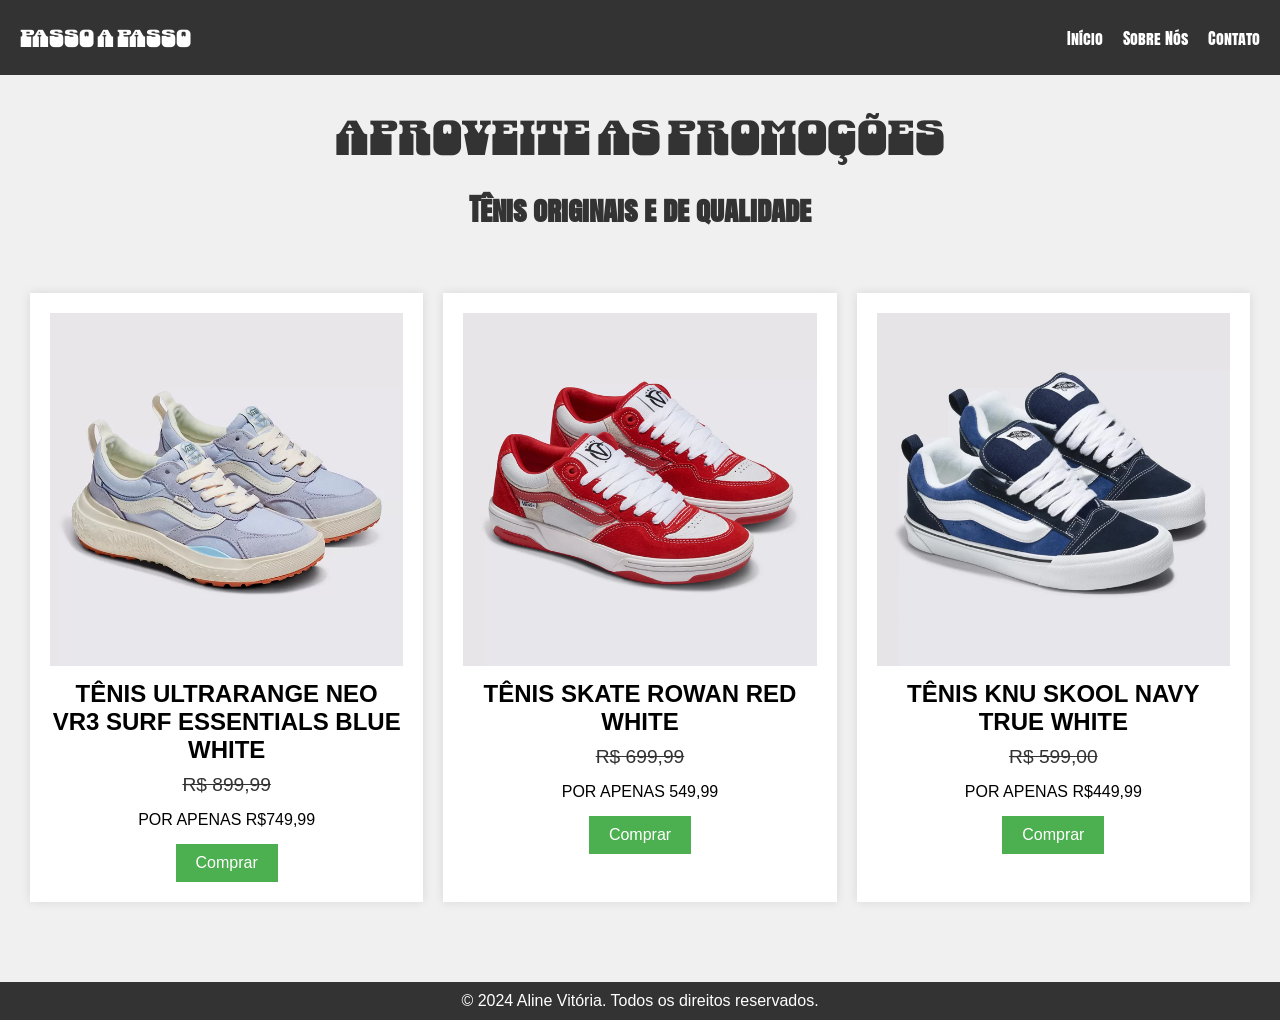
<file: index.html>
<!DOCTYPE html>
<html lang="pt-br">
<head>
    <meta charset="UTF-8">
    <meta name="viewport" content="width=device-width, initial-scale=1.0">
    <title>Passo a Passo</title>
    <link rel="stylesheet" href="css styles.css">
    <link rel="preconnect" href="https://fonts.googleapis.com">
    <link rel="preconnect" href="https://fonts.gstatic.com" crossorigin>
    <link href="https://fonts.googleapis.com/css2?family=Danfo&display=swap" rel="stylesheet">
    <link rel="preconnect" href="https://fonts.googleapis.com">
    <link rel="preconnect" href="https://fonts.gstatic.com" crossorigin>
    <link href="https://fonts.googleapis.com/css2?family=Anton+SC&display=swap" rel="stylesheet">
</head>
<body>
    
    <header>
        <nav class="nav">
            <div class="logo">
                <h1>Passo a Passo</h1>
            </div>
            <ul>
                <li><a href="site academy.html">Início</a></li>
                <li><a href="SOBRE NOS.html">Sobre Nós</a></li>
                <li><a href="contatos.html">Contato</a></li>
            </ul>
        </nav>
    </header>


    <main>
        <!-- Seção 1 -->
        <section id="secao1">
            <h1>APROVEITE AS PROMOÇÕES</h1>
            <p>Tênis originais e de qualidade</p>
        </section>

        <div class="containers">
            <!-- Item 1 -->
            <div class="item">
                <img src="TENIS1.webp" alt="Produto 1">
                <h2>TÊNIS ULTRARANGE NEO VR3 SURF ESSENTIALS BLUE WHITE</h2>
                <p class="valor">R$ 899,99</p>
                <p class="desc"> POR APENAS R$749,99</p>
                <button>Comprar</button>
            </div>
    
            <!-- Item 2 -->
            <div class="item">
                <img src="TENIS2.webp" alt="Produto 2">
                <h2>TÊNIS SKATE ROWAN RED WHITE</h2>
                <p class="valor">R$ 699,99</p>
                <p class="desc">POR APENAS 549,99</p>
                <button>Comprar</button>
            </div>
    
            <!-- Item 3 -->
            <div class="item">
                <img src="TENIS3.webp" alt="Produto 3">
                <h2>TÊNIS KNU SKOOL NAVY TRUE WHITE</h2>
                <p class="valor">R$ 599,00</p>
                <p class="desc">POR APENAS R$449,99</p>
                <button>Comprar</button>
            </div>
        </div>

       
    </main>

    <!-- Footer -->
    <footer>
        <p>&copy; 2024 Aline Vitória. Todos os direitos reservados.</p>
    </footer>

    

</body>
</html>
</file>
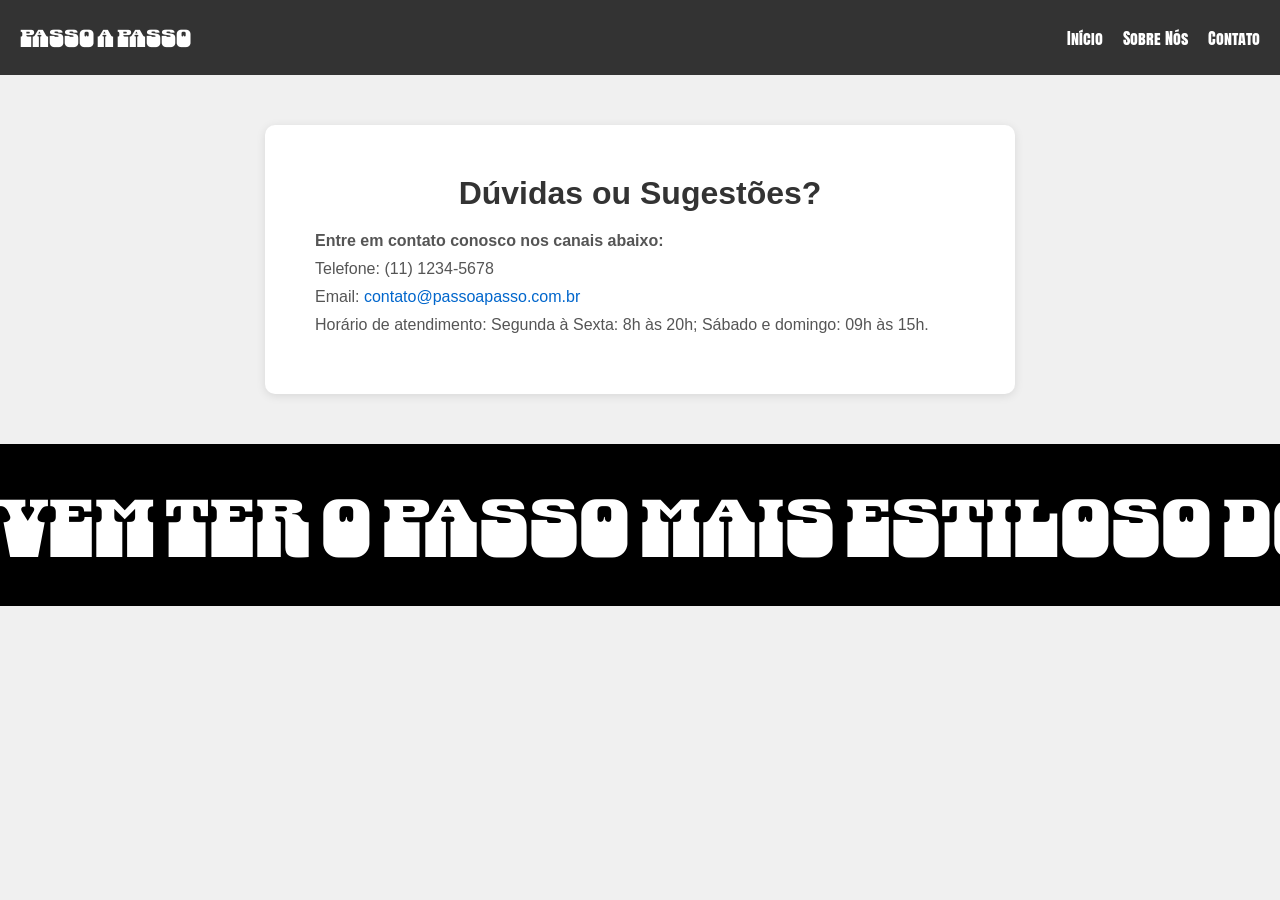
<file: contatos.html>
<!DOCTYPE html>
<html lang="en">
<head>
    <meta charset="UTF-8">
    <meta name="viewport" content="width=device-width, initial-scale=1.0">
    <link rel="stylesheet" href="css styles.css">
    <link rel="preconnect" href="https://fonts.googleapis.com">
    <link rel="preconnect" href="https://fonts.gstatic.com" crossorigin>
    <link href="https://fonts.googleapis.com/css2?family=Danfo&display=swap" rel="stylesheet">
    <link rel="preconnect" href="https://fonts.googleapis.com">
    <link rel="preconnect" href="https://fonts.gstatic.com" crossorigin>
    <link href="https://fonts.googleapis.com/css2?family=Anton+SC&display=swap" rel="stylesheet">
</head>
    <title>contatos</title>
</head>
</head>
<body>
    <header>
        <nav class="nav">
            <div class="logo">
                <h1>Passo a Passo</h1>
            </div>
            <ul>
                <li><a href="site academy.html">Início</a></li>
                <li><a href="SOBRE NOS.html">Sobre Nós</a></li>
                <li><a href="contatos.html">Contato</a></li>
            </ul>
        </nav>
    </header>

    <div class="cont">
        <h1>Dúvidas ou Sugestões?</h1>
        <div class="contact-info">
            <p class="address">
                Entre em contato conosco nos canais abaixo:
            </p>
            <p class="phone">
                Telefone: (11) 1234-5678
            </p>
            <p class="email">
                Email: <a href="contato@passoapasso.com.br">contato@passoapasso.com.br</a>
            </p>
            
            <p class="phone">
                Horário de atendimento: Segunda à Sexta: 8h às 20h; Sábado e domingo: 09h às 15h.
            </p>
        
        </div>
    </div>
    
    <div class="marquee-container">
        <div class="marquee-text"> VEM TER O PASSO MAIS ESTILOSO DO MUNDO</div>
    </div>
    
</body>
</html>
</file>
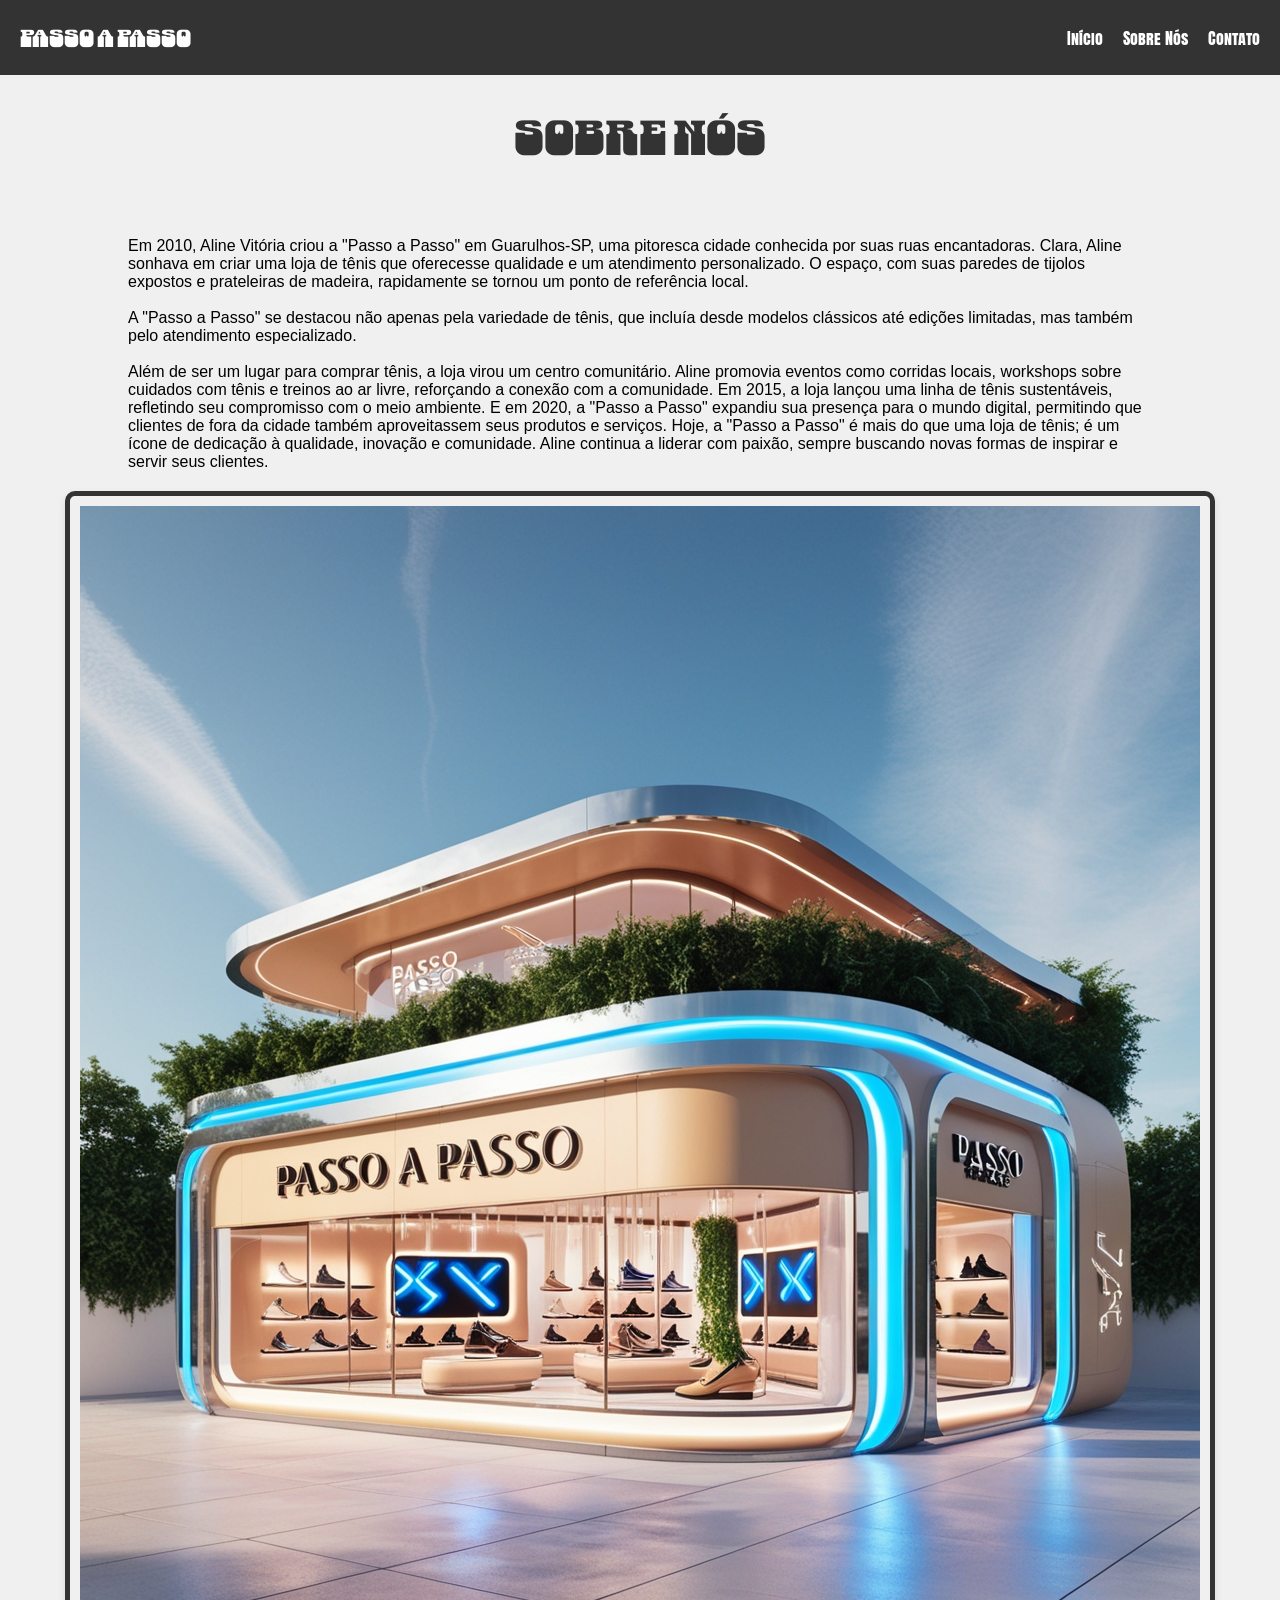
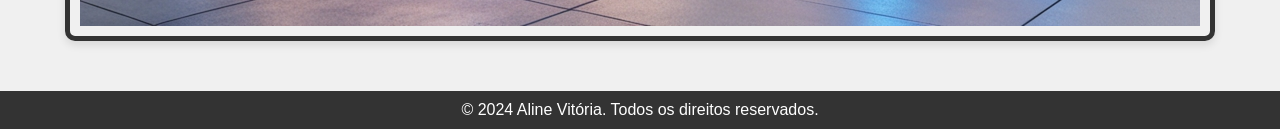
<file: SOBRE NOS.html>
<!DOCTYPE html>
<html lang="en">
<head>
    <meta charset="UTF-8">
    <meta name="viewport" content="width=device-width, initial-scale=1.0">
    <link rel="stylesheet" href="css styles.css">
    <link rel="preconnect" href="https://fonts.googleapis.com">
    <link rel="preconnect" href="https://fonts.gstatic.com" crossorigin>
    <link href="https://fonts.googleapis.com/css2?family=Danfo&display=swap" rel="stylesheet">
    <link rel="preconnect" href="https://fonts.googleapis.com">
    <link rel="preconnect" href="https://fonts.gstatic.com" crossorigin>
    <link href="https://fonts.googleapis.com/css2?family=Anton+SC&display=swap" rel="stylesheet">
</head>
    <title>Document</title>
</head>
<body>
    
    <header>
        <nav class="nav">
            <div class="logo">
                <h1>Passo a Passo</h1>
            </div>
            <ul>
                <li><a href="site academy.html">Início</a></li>
                <li><a href="SOBRE NOS.html">Sobre Nós</a></li>
                <li><a href="contatos.html">Contato</a></li>
            </ul>
        </nav>
    </header>

    <section id="secao2">
    <h1>SOBRE NÓS</h1>
    </section>

    <div class="texto">
    <P>        
        Em 2010, Aline Vitória criou a "Passo a Passo" em Guarulhos-SP, uma pitoresca cidade conhecida por suas ruas encantadoras. Clara, Aline sonhava em criar uma loja de tênis que oferecesse qualidade e um atendimento personalizado. O espaço, com suas paredes de tijolos expostos e prateleiras de madeira, rapidamente se tornou um ponto de referência local.</P>

        <br>

        <P>A "Passo a Passo" se destacou não apenas pela variedade de tênis, que incluía desde modelos clássicos até edições limitadas, mas também pelo atendimento especializado. </P>
        
        <br>

       <P> Além de ser um lugar para comprar tênis, a loja virou um centro comunitário. Aline promovia eventos como corridas locais, workshops sobre cuidados com tênis e treinos ao ar livre, reforçando a conexão com a comunidade.
        
        Em 2015, a loja lançou uma linha de tênis sustentáveis, refletindo seu compromisso com o meio ambiente. E em 2020, a "Passo a Passo" expandiu sua presença para o mundo digital, permitindo que clientes de fora da cidade também aproveitassem seus produtos e serviços.
        
        Hoje, a "Passo a Passo" é mais do que uma loja de tênis; é um ícone de dedicação à qualidade, inovação e comunidade. Aline continua a liderar com paixão, sempre buscando novas formas de inspirar e servir seus clientes.
        </P>
    </div>

    <div class="loja">
        <img src="loja.jpg">
    </div>
   
    <footer>
        <p>&copy; 2024 Aline Vitória. Todos os direitos reservados.</p>
    </footer>

    

</body>
</html>
</file>
<file: css styles.css>
* {
    margin: 0;
    padding: 0;
    box-sizing: border-box;
}

/* Estilos para o header */
header {
    background-color: #333;
    color: #fff;
    padding: 22px 0;
}

/* Estilos para a navegação */
.nav {
    display: flex;
    justify-content: space-between;
    align-items: center;
    padding: 0 20px;
}

.nav ul {
    list-style-type: none;
    display: flex;
    margin: 0;
    padding: 0;
}

.nav ul li {
    margin-left: 20px;
}

.nav ul li a {
    color: #fff;
    text-decoration: none;
    font-size: 16px;
    FONT-FAMILY: 'Anton SC';
}

.nav ul li a:hover {
    text-decoration: underline;
}

/* Estilos para o footer */
footer {
    background-color: #333;
    color: #fff;
    text-align: center;
    padding: 10px 0;
    margin-top: 50px;
}

/* Estilos para as seções */
section {
    padding: 30px 20px;
    text-align: center;
}

section h1 {
    font-size: 3em;
    margin-bottom: 20px;
}

section p {
    font-size: 1.8em;
    line-height: 1.6;
    font-weight: bold;
    font-family: "Anton SC", sans-serif;
    color: #333;
}

body {
    font-family: Arial, sans-serif;
    background-color: #f0f0f0;
}

#secao1 h1{
    font-family: Danfo;
}

#secao2 h1{
    font-family: Danfo;
}

.containers {
    display: flex;
    flex-wrap: wrap;
    justify-content: space-around;
    padding: 20px;
}

.item {
    flex: 1 1 300px;
    background-color: #fff;
    padding: 20px;
    margin: 10px;
    box-shadow: 0 0 10px rgba(0, 0, 0, 0.1);
    text-align: center;
}

.item img {
    max-width: 100%;
    height: auto;
    margin-bottom: 10px;
}

.item h2 {
    font-size: 1.5em;
    margin-bottom: 10px;
}

.item .valor {
    font-size: 1.2em;
    color: #333;
    margin-bottom: 15px;
    text-decoration: line-through;
}

.item .desc {
    margin-bottom: 15px;
}

.item button {
    background-color: #4CAF50;
    color: #fff;
    border: none;
    padding: 10px 20px;
    font-size: 1em;
    cursor: pointer;
    transition: background-color 0.3s ease;
}

.item button:hover {
    background-color: #45a049;
}

.texto {
    font-family: 'Franklin Gothic Medium', 'Arial Narrow', Arial, sans-serif;
    margin: 20px 10%;
}

.logo h1 {
    color: #fff;
    font-family: Danfo;
}

.nav {
    display: flex;
    justify-content: space-between;
    align-items: center;
}

.cont {
    background-color: #fff;
    padding: 50px;
    border-radius: 10px;
    box-shadow: 0 2px 10px rgba(0, 0, 0, 0.1);
    max-width: 750px;
    width: 100%;
    text-align: center;
    margin: 50px auto;
}

h1 {
    color: #333;
}

.contact-info {
    text-align: left;
    margin-top: 20px;
}

.contact-info p {
    margin: 10px 0;
    color: #555;
}

.contact-info a {
    color: #0066cc;
    text-decoration: none;
}

.contact-info a:hover {
    text-decoration: underline;
}

.loja img {
    display: block;
    max-width: 90%;
    height: auto;
    margin: 20px auto;
    border: 5px solid #333; /* Largura da borda, estilo da borda, cor da borda */
    border-radius: 10px; /* Cantos arredondados */
    padding: 10px; /* Espaço entre a borda e a foto */
    box-shadow: 0 4px 8px rgba(0, 0, 0, 0.1); /* Sombra para dar profundidade */
}

@media (max-width: 768px) {
    .nav ul {
        flex-direction: column;
    }

    .nav ul li {
        margin: 10px 0;
    }

    .containers {
        flex-direction: column;
        align-items: center;
    }

    .item {
        width: 90%;
    }

    section h1 {
        font-size: 4em;
    }

    section p {
        font-size: 1em;
    }
}

.address{
    font-weight: bold;
}

.marquee-container {
    width: 100%;
    overflow: hidden;
    background-color: #000000;
    color: #fff;
    padding: 81px 0;
    position: relative;
    font-family: Danfo;
    font-size: 5em;
    align-items: center;
    display: flex;
}

.marquee-text {
    display: inline-block;
    white-space: nowrap;
    position: absolute;
    animation: marquee 20s linear infinite;
    direction: rtl;
}

@keyframes marquee {
    from { transform: translateX(87%); }
    to { transform: translateX(-100%); }
}
</file>
